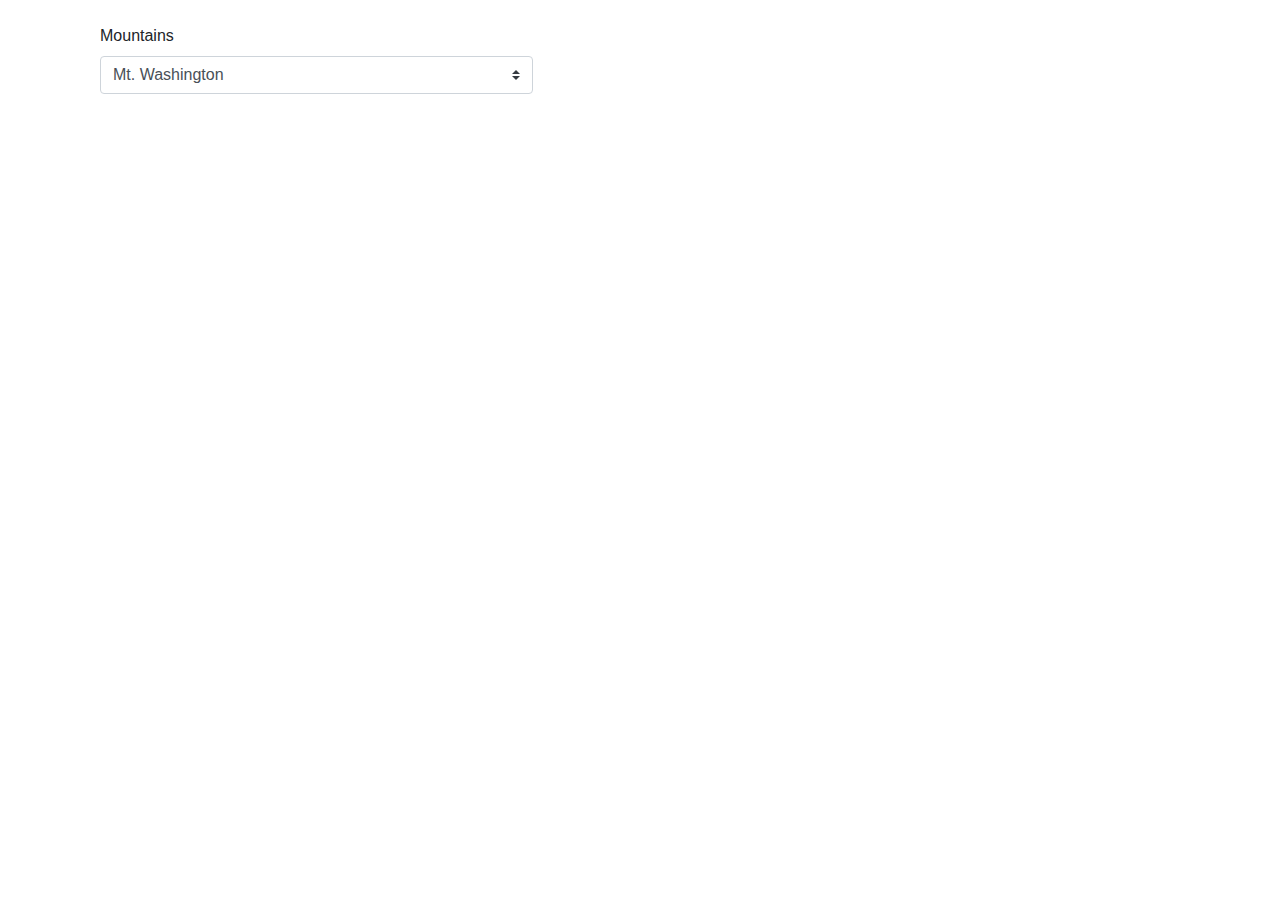
<file: mountains/index.html>
<!doctype html>
<html lang="en">

<head>
  <!-- Required meta tags -->
  <meta charset="utf-8">
  <meta name="viewport" content="width=device-width, initial-scale=1, shrink-to-fit=no">

  <!-- Bootstrap CSS -->
  <link rel="stylesheet" href="https://stackpath.bootstrapcdn.com/bootstrap/4.3.1/css/bootstrap.min.css"
    integrity="sha384-ggOyR0iXCbMQv3Xipma34MD+dH/1fQ784/j6cY/iJTQUOhcWr7x9JvoRxT2MZw1T" crossorigin="anonymous">
  <title>Hello, world!</title>
</head>

<body>
  <div class="container">
    <div class="row">
      <div class="col">
        <div class="col-md-5 mb-3">
          <br>
          <label for="mountainsdd">Mountains</label>
          <select class="custom-select d-block w-100" id="mountainsdd" name="mountainsdd">
          </select>
          <div id="imagesDiv"> </div>
        </div>
        <table id="tableMnt">
          </table>
    </div>
    </div>
  </div>

  <!-- Optional JavaScript -->
  <!-- jQuery first, then Popper.js, then Bootstrap JS -->
  <script src="https://code.jquery.com/jquery-3.3.1.min.js"></script>
  <script src="https://cdnjs.cloudflare.com/ajax/libs/popper.js/1.14.7/umd/popper.min.js"
    integrity="sha384-UO2eT0CpHqdSJQ6hJty5KVphtPhzWj9WO1clHTMGa3JDZwrnQq4sF86dIHNDz0W1"
    crossorigin="anonymous"></script>
  <script src="https://stackpath.bootstrapcdn.com/bootstrap/4.3.1/js/bootstrap.min.js"
    integrity="sha384-JjSmVgyd0p3pXB1rRibZUAYoIIy6OrQ6VrjIEaFf/nJGzIxFDsf4x0xIM+B07jRM"
    crossorigin="anonymous"></script>
  <script src="scripts/scripts.js"></script>
</body>

</html>
</file>
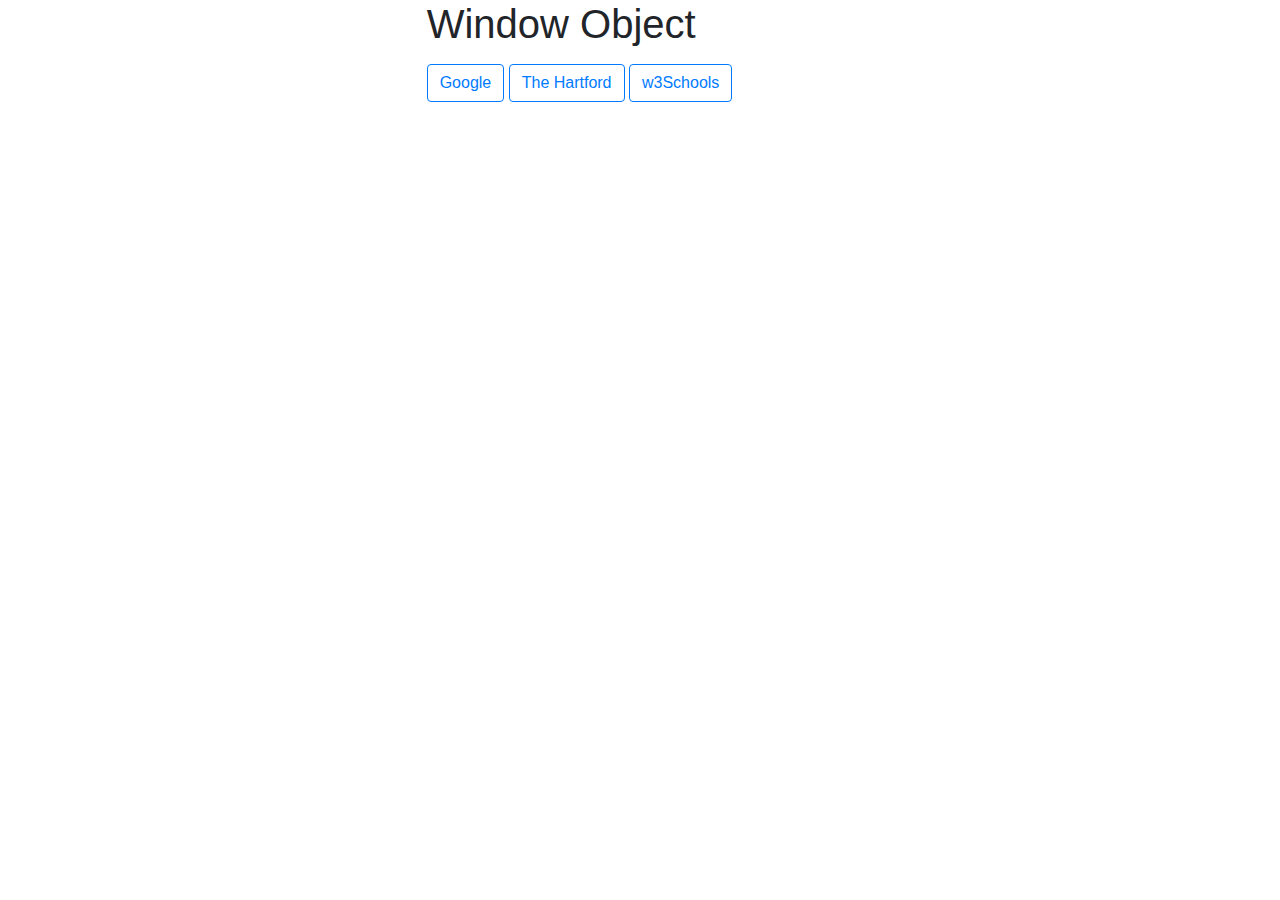
<file: Mod01/windowObject/index.html>
<!doctype html>
<html lang="en">

<head>
    <!-- Required meta tags -->
    <meta charset="utf-8">
    <meta name="viewport" content="width=device-width, initial-scale=1, shrink-to-fit=no">

    <!-- Bootstrap CSS -->
    <link rel="stylesheet" href="https://stackpath.bootstrapcdn.com/bootstrap/4.3.1/css/bootstrap.min.css"
        integrity="sha384-ggOyR0iXCbMQv3Xipma34MD+dH/1fQ784/j6cY/iJTQUOhcWr7x9JvoRxT2MZw1T" crossorigin="anonymous">
    <title>windowObject</title>
</head>

<body>
    <main class="row no-gutters">
        <section class="container col-md-5 offset-md-4 formBorder">
            <h1 class="mb-3">Window Object</h1>
            <form class="form " autocomplete="off" method="GET">
                <button id="google" class="btn btn-outline-primary" type="button">Google</button>
                <button id="hartford" class="btn btn-outline-primary" type="button">The Hartford</button>
                <button id="w3Schools" class="btn btn btn-outline-primary" type="button">w3Schools</button>
                </div>
            </form>
        </section>
    </Main>



    <!-- Optional JavaScript -->
    <!-- jQuery first, then Popper.js, then Bootstrap JS -->
    <script src="https://code.jquery.com/jquery-3.3.1.slim.min.js"
        integrity="sha384-q8i/X+965DzO0rT7abK41JStQIAqVgRVzpbzo5smXKp4YfRvH+8abtTE1Pi6jizo"
        crossorigin="anonymous"></script>
    <script src="https://cdnjs.cloudflare.com/ajax/libs/popper.js/1.14.7/umd/popper.min.js"
        integrity="sha384-UO2eT0CpHqdSJQ6hJty5KVphtPhzWj9WO1clHTMGa3JDZwrnQq4sF86dIHNDz0W1"
        crossorigin="anonymous"></script>
    <script src="https://stackpath.bootstrapcdn.com/bootstrap/4.3.1/js/bootstrap.min.js"
        integrity="sha384-JjSmVgyd0p3pXB1rRibZUAYoIIy6OrQ6VrjIEaFf/nJGzIxFDsf4x0xIM+B07jRM"
        crossorigin="anonymous"></script>
    <script src="windowObjs2.js"></script>
</body>

</html>
</file>
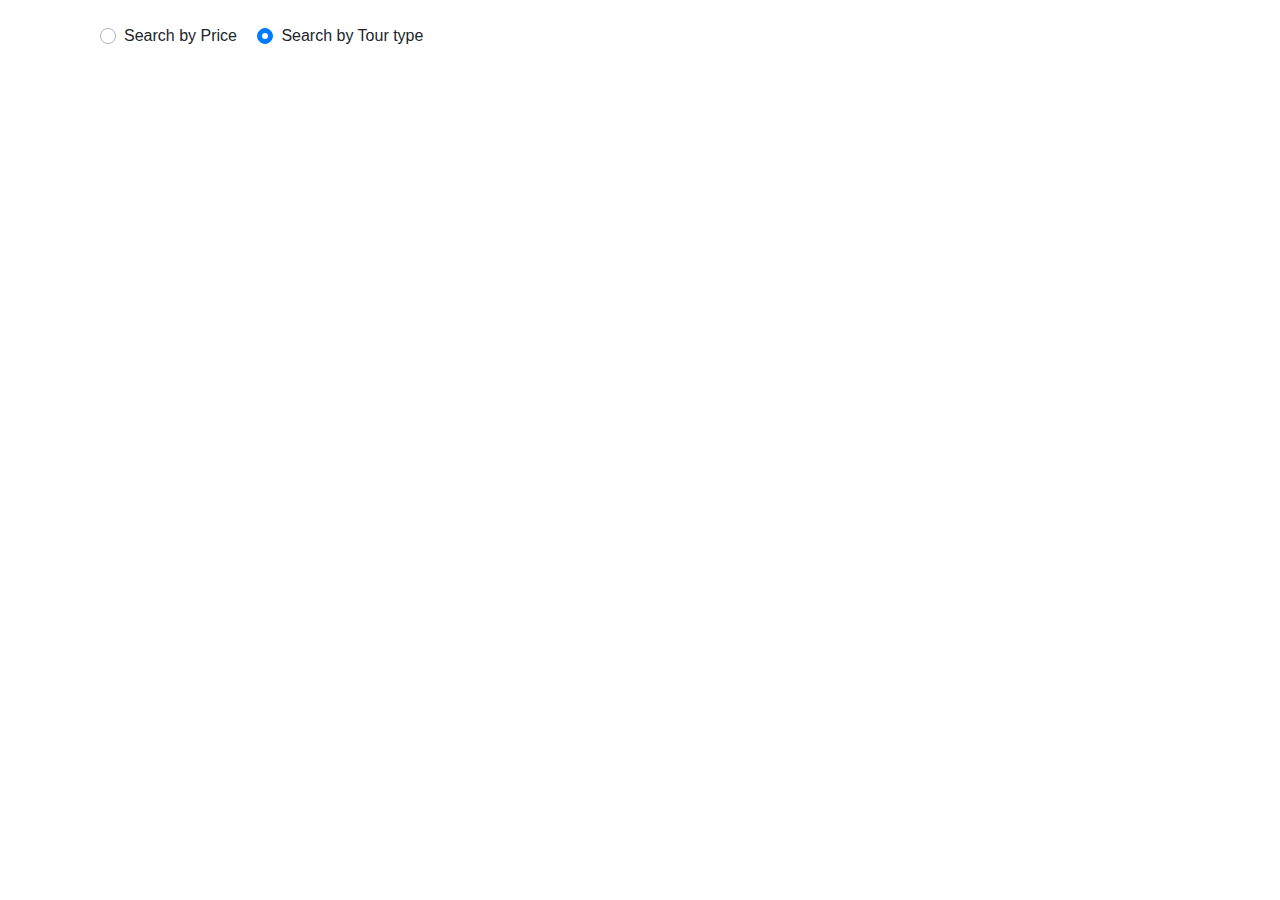
<file: Mod03/AddingandRemovingTables/index.html>
<!doctype html>
<html lang="en">

<head>
  <!-- Required meta tags -->
  <meta charset="utf-8">
  <meta name="viewport" content="width=device-width, initial-scale=1, shrink-to-fit=no">

  <!-- Bootstrap CSS -->
  <link rel="stylesheet" href="https://stackpath.bootstrapcdn.com/bootstrap/4.3.1/css/bootstrap.min.css"
    integrity="sha384-ggOyR0iXCbMQv3Xipma34MD+dH/1fQ784/j6cY/iJTQUOhcWr7x9JvoRxT2MZw1T" crossorigin="anonymous">
  <title>Hello, world!</title>
</head>

<body>
  <div class="container options">
    <div class="row">
      <div class="col">
        <div class="col-md-5 mb-3">
          <br>
          <div>
            
            <!-- Divs For radio buttons-->
            <div class="custom-control custom-radio custom-control-inline">
              <input type="radio" id="searchPrice" name="customRadioInline1" class="custom-control-input" value="true">
              <label class="custom-control-label" for="searchPrice">Search by Price</label>
            </div>
            <div class="custom-control custom-radio custom-control-inline">
              <input type="radio" id="tourType" name="customRadioInline1" class="custom-control-input" value="false"
                checked>
              <label class="custom-control-label" for="tourType">Search by Tour type</label>
            </div>
          
            <!--Radio buttons end-->
        
            <div id="showTours">
            <label for="tourddl">Show Tours</label>
            <select class="custom-select d-block w-100" id="tourddl" name="tourddl">
              <option value="Adventure Tours"> Adventure Tours</option>
              <option value="Food Tours"> Food Tours</option>
              <option value="Museum Tours"> Museum Tours</option>
            </select>
            <div class="col">
              <br>
              <button id="showBtn" type="button" class="btn btn-outline-success">Show</button>
            </div>
          <table id="tours">
            <tr>
              <th>Title</th>
              <th>Price</th>
            </tr>
          </table>
          </div>
        
  <!-- Optional JavaScript -->
  <!-- jQuery first, then Popper.js, then Bootstrap JS -->
  <script src="https://code.jquery.com/jquery-3.3.1.slim.min.js"
    integrity="sha384-q8i/X+965DzO0rT7abK41JStQIAqVgRVzpbzo5smXKp4YfRvH+8abtTE1Pi6jizo"
    crossorigin="anonymous"></script>
  <script src="https://cdnjs.cloudflare.com/ajax/libs/popper.js/1.14.7/umd/popper.min.js"
    integrity="sha384-UO2eT0CpHqdSJQ6hJty5KVphtPhzWj9WO1clHTMGa3JDZwrnQq4sF86dIHNDz0W1"
    crossorigin="anonymous"></script>
  <script src="https://stackpath.bootstrapcdn.com/bootstrap/4.3.1/js/bootstrap.min.js"
    integrity="sha384-JjSmVgyd0p3pXB1rRibZUAYoIIy6OrQ6VrjIEaFf/nJGzIxFDsf4x0xIM+B07jRM"
    crossorigin="anonymous"></script>
  <script src="scripts/scripts.js"></script>
</body>

</html>
</file>
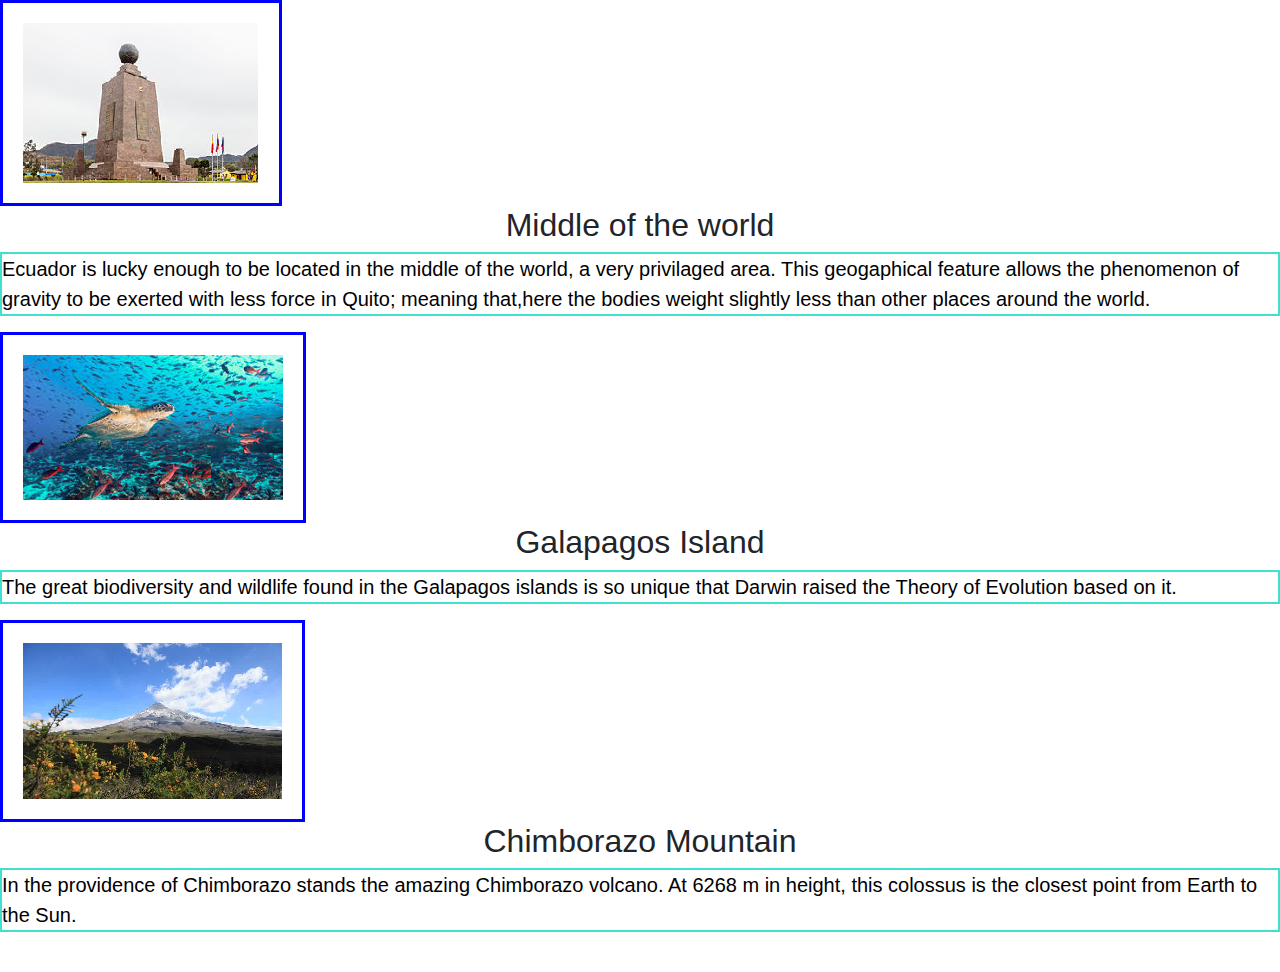
<file: Mod01/documentObjectModel/ex1/index.html>
<!doctype html>
<html lang="en">

<head>
  <!-- Required meta tags -->
  <meta charset="utf-8">
  <meta name="viewport" content="width=device-width, initial-scale=1, shrink-to-fit=no">

  <!-- Bootstrap CSS -->
  <link rel="stylesheet" href="https://stackpath.bootstrapcdn.com/bootstrap/4.3.1/css/bootstrap.min.css"
    integrity="sha384-ggOyR0iXCbMQv3Xipma34MD+dH/1fQ784/j6cY/iJTQUOhcWr7x9JvoRxT2MZw1T" crossorigin="anonymous">
  <link href="https://fonts.googleapis.com/css?family=Pangolin&display=swap" rel="stylesheet">
  <link href="https://fonts.googleapis.com/css?family=Averia+Libre&display=swap" rel="stylesheet">
  <link rel="stylesheet" href="styles/style.css">
  <link rel="icon" type="image/png" href="images/favicon.png" />
  <title>VisitEcuador.com</title>
</head>

<body>

 

  <!-- Section paragraphs -->

  <section class="row no-gutters">
    <aside class=""> <img class="img1" src="images/middle.png" alt="Middle of the world monument " />
    </aside>
    <article>
      <h2>Middle of the world</h2>
      <p >
        Ecuador is lucky enough to be located in the middle of the world, a very privilaged area. This geogaphical
        feature allows the phenomenon of gravity to be exerted with less force in Quito; meaning that,here the bodies
        weight slightly less
        than other places around the world. </p>
    </article>
    
  </section>
  <section>
    <aside class=> <img class="img1" src="images/galapagos.png" alt="Turtle" />
    </aside>
    <article>
      <h2>Galapagos Island</h2>
      <p >The great biodiversity and wildlife found in the
        Galapagos islands is so unique that Darwin raised the Theory of Evolution based on it.
      </p>
    </article>
  </section>

  <section>
    <aside > <img class="img1" src="images/chimborazo.png" alt="Mountain" />
    </aside>

    <article>
      <h2>Chimborazo Mountain</h2>
      <p>
        In the providence of Chimborazo stands the amazing Chimborazo volcano. At 6268 m in height, this colossus is
        the closest point from Earth to the Sun.
      </p>
      <br>
    </article>
  </section>
  


  <!-- Optional JavaScript -->

  <!-- jQuery first, then Popper.js, then Bootstrap JS -->
  <script src="https://code.jquery.com/jquery-3.3.1.slim.min.js"
    integrity="sha384-q8i/X+965DzO0rT7abK41JStQIAqVgRVzpbzo5smXKp4YfRvH+8abtTE1Pi6jizo"
    crossorigin="anonymous"></script>
  <script src="https://cdnjs.cloudflare.com/ajax/libs/popper.js/1.14.7/umd/popper.min.js"
    integrity="sha384-UO2eT0CpHqdSJQ6hJty5KVphtPhzWj9WO1clHTMGa3JDZwrnQq4sF86dIHNDz0W1"
    crossorigin="anonymous"></script>
  <script src="https://stackpath.bootstrapcdn.com/bootstrap/4.3.1/js/bootstrap.min.js"
    integrity="sha384-JjSmVgyd0p3pXB1rRibZUAYoIIy6OrQ6VrjIEaFf/nJGzIxFDsf4x0xIM+B07jRM"
    crossorigin="anonymous"></script>
    <script src="scripts/script.js"></script>


</body>

</html>
</file>
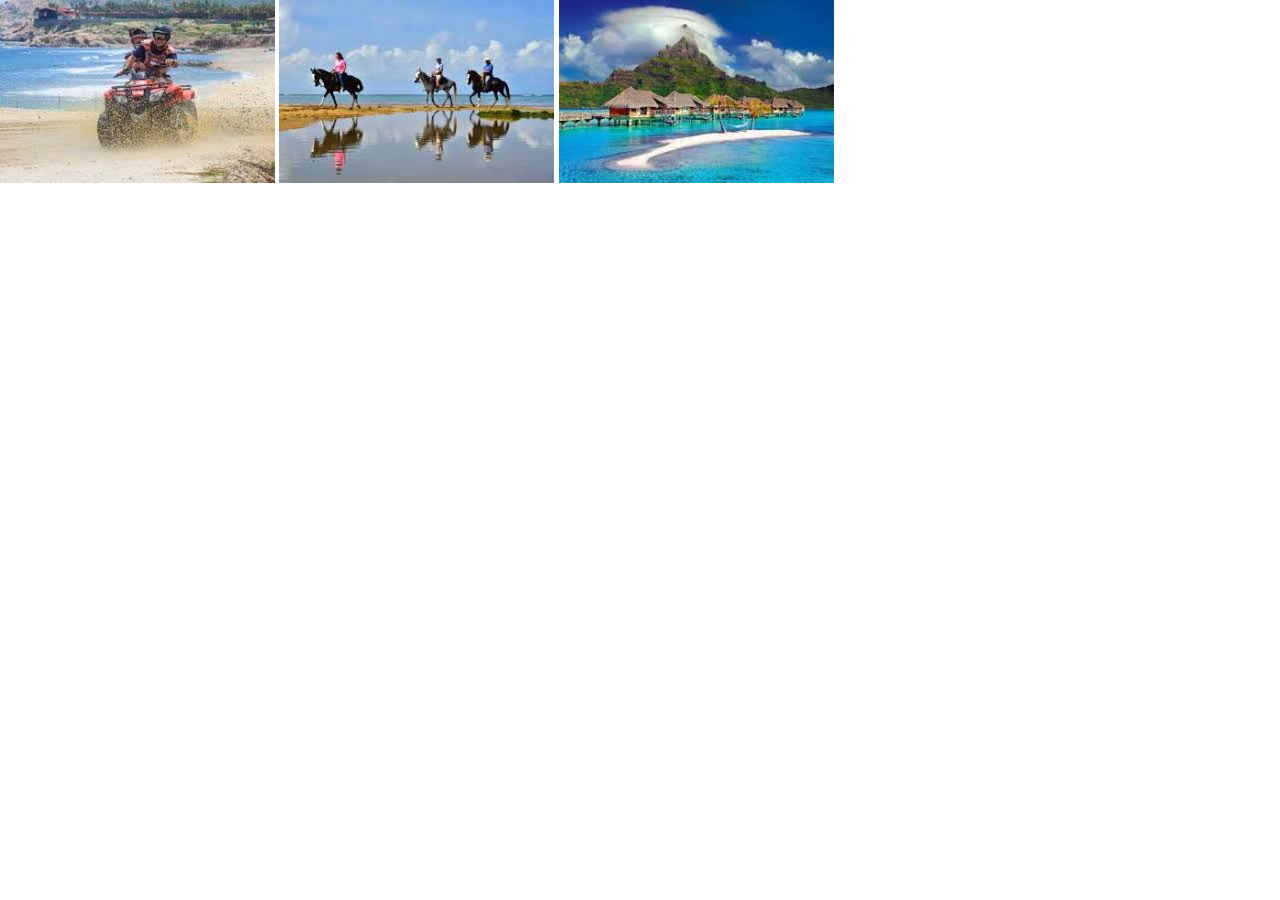
<file: Mod02/workingwithelements/cssProperties/index.html>
<!doctype html>
<html lang="en">

<head>
    <!-- Required meta tags -->
    <meta charset="utf-8">
    <meta name="viewport" content="width=device-width, initial-scale=1, shrink-to-fit=no">

    <!-- Bootstrap CSS -->
    <link rel="stylesheet" href="https://stackpath.bootstrapcdn.com/bootstrap/4.3.1/css/bootstrap.min.css"
        integrity="sha384-ggOyR0iXCbMQv3Xipma34MD+dH/1fQ784/j6cY/iJTQUOhcWr7x9JvoRxT2MZw1T" crossorigin="anonymous">
        <link rel="stylesheet" href="css/styles.css">
    <title>Hello, world!</title>
</head>

<body>
    <img id="img1"> </img>
    <img id="img2"> </img>
    <img id="img3"> </img>


    <!-- Optional JavaScript -->
    <!-- jQuery first, then Popper.js, then Bootstrap JS -->
    <script src="https://code.jquery.com/jquery-3.3.1.slim.min.js"
        integrity="sha384-q8i/X+965DzO0rT7abK41JStQIAqVgRVzpbzo5smXKp4YfRvH+8abtTE1Pi6jizo"
        crossorigin="anonymous"></script>
    <script src="https://cdnjs.cloudflare.com/ajax/libs/popper.js/1.14.7/umd/popper.min.js"
        integrity="sha384-UO2eT0CpHqdSJQ6hJty5KVphtPhzWj9WO1clHTMGa3JDZwrnQq4sF86dIHNDz0W1"
        crossorigin="anonymous"></script>
    <script src="https://stackpath.bootstrapcdn.com/bootstrap/4.3.1/js/bootstrap.min.js"
        integrity="sha384-JjSmVgyd0p3pXB1rRibZUAYoIIy6OrQ6VrjIEaFf/nJGzIxFDsf4x0xIM+B07jRM"
        crossorigin="anonymous"></script>
    <script src="scripts/scripts.js"></script>
</body>

</html>
</file>
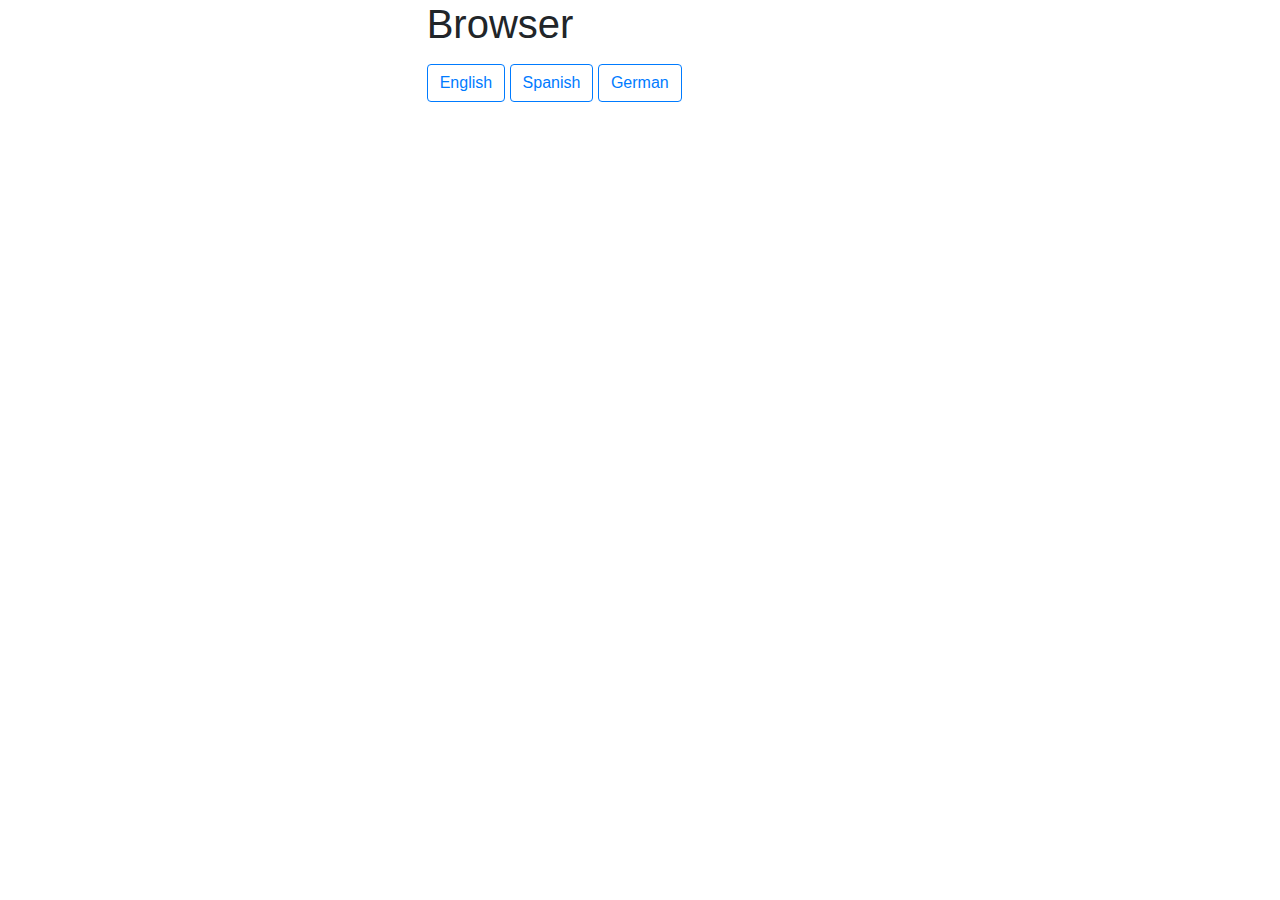
<file: Mod01/windowObject/navigator.html>
<!doctype html>
<html lang="en">

<head>
    <!-- Required meta tags -->
    <meta charset="utf-8">
    <meta name="viewport" content="width=device-width, initial-scale=1, shrink-to-fit=no">

    <!-- Bootstrap CSS -->
    <link rel="stylesheet" href="https://stackpath.bootstrapcdn.com/bootstrap/4.3.1/css/bootstrap.min.css"
        integrity="sha384-ggOyR0iXCbMQv3Xipma34MD+dH/1fQ784/j6cY/iJTQUOhcWr7x9JvoRxT2MZw1T" crossorigin="anonymous">
    <title>windowObject</title>
</head>

<body>
    <main class="row no-gutters">
        <section class="container col-md-5 offset-md-4 formBorder">
            <h1 class="mb-3">Browser</h1>
            <form class="form " autocomplete="off" method="GET">
                    <div class="popup" onclick="myFunction()">
                            <span class="popuptext" id="msgDiv"> </span>
                          </div> 
                <button id="openBtn" class="btn btn-outline-primary" type="button">English</button>
                <button id="googlesp" class="btn btn-outline-primary" type="button">Spanish</button>
                <button id="w3Schoolsgrm" class="btn btn btn-outline-primary" type="button">German</button>
                </div>
            </form>
        </section>
    </Main>



    <!-- Optional JavaScript -->
    <!-- jQuery first, then Popper.js, then Bootstrap JS -->
    <script src="https://code.jquery.com/jquery-3.3.1.slim.min.js"
        integrity="sha384-q8i/X+965DzO0rT7abK41JStQIAqVgRVzpbzo5smXKp4YfRvH+8abtTE1Pi6jizo"
        crossorigin="anonymous"></script>
    <script src="https://cdnjs.cloudflare.com/ajax/libs/popper.js/1.14.7/umd/popper.min.js"
        integrity="sha384-UO2eT0CpHqdSJQ6hJty5KVphtPhzWj9WO1clHTMGa3JDZwrnQq4sF86dIHNDz0W1"
        crossorigin="anonymous"></script>
    <script src="https://stackpath.bootstrapcdn.com/bootstrap/4.3.1/js/bootstrap.min.js"
        integrity="sha384-JjSmVgyd0p3pXB1rRibZUAYoIIy6OrQ6VrjIEaFf/nJGzIxFDsf4x0xIM+B07jRM"
        crossorigin="anonymous"></script>
    <script src="navigator.js"></script>
</body>

</html>
</file>
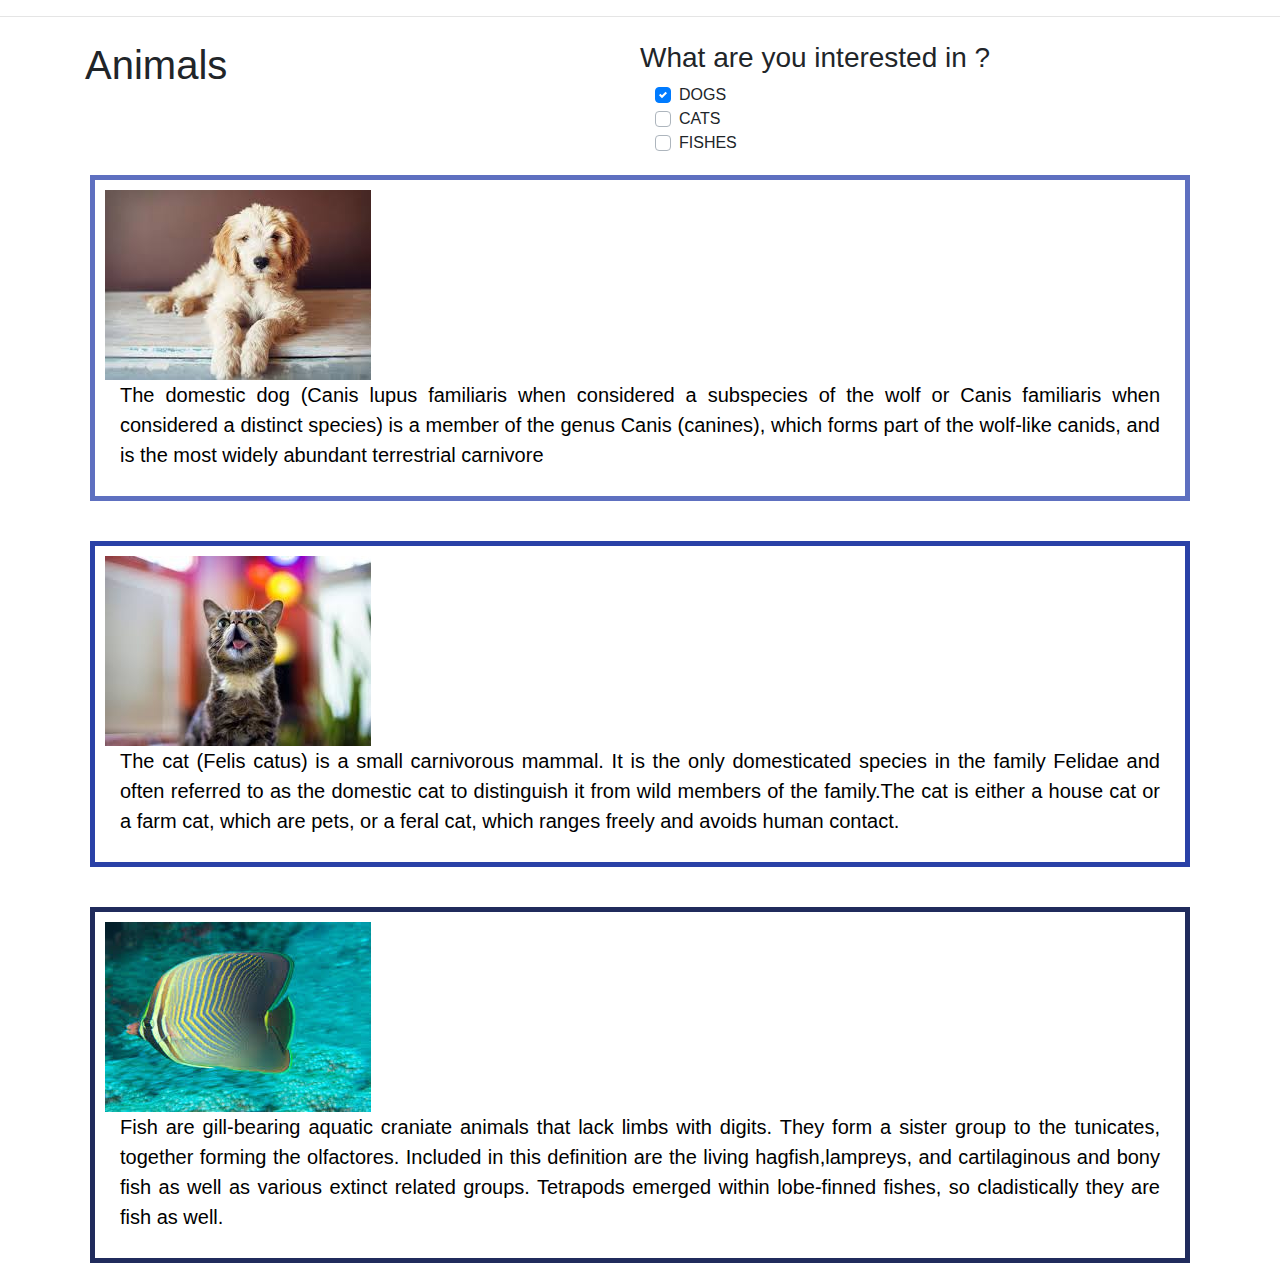
<file: Mod01/documentObjectModel/ex1/bonus.html>
<!doctype html>
<html lang="en">

<head>
    <!-- Required meta tags -->
    <meta charset="utf-8">
    <meta name="viewport" content="width=device-width, initial-scale=1, shrink-to-fit=no">

    <!-- Bootstrap CSS -->
    <link rel="stylesheet" href="https://stackpath.bootstrapcdn.com/bootstrap/4.3.1/css/bootstrap.min.css"
        integrity="sha384-ggOyR0iXCbMQv3Xipma34MD+dH/1fQ784/j6cY/iJTQUOhcWr7x9JvoRxT2MZw1T" crossorigin="anonymous">
    <link rel="stylesheet" href="styles/style.css">
    <title>Animal Categories</title>
</head>

<body>
    <hr class="mb-4">
    <div class="container">
        <div class="row">
            <div class="col-sm-5 col-md-6">
                <h1>Animals</h1>
            </div>
            <form>
                <h3>What are you interested in ?</h3>
                <div class="col-sm-5 offset-sm-2 col-md-6 offset-md-0">
                    <div class="custom-control custom-checkbox">
                        <input type="checkbox" class="custom-control-input" id="dog1" value="dogs" checked>
                        <label class="custom-control-label" for="dog1">DOGS</label>
                    </div>
                    <div class="custom-control custom-checkbox">
                        <input type="checkbox" class="custom-control-input" id="cat1" value="cats">
                        <label class="custom-control-label" for="cat1">CATS</label>
                    </div>
                    <div class="custom-control custom-checkbox">
                        <input type="checkbox" class="custom-control-input" id="fish1" value="fish">
                        <label class="custom-control-label" for="fish1">FISHES</label>
                    </div>
                </div>
            </form>
            <div class="dogs">
                <img class="img1" src="images/dog.jpg" alt="dogs" />

                <div class="col-sm-6 col-md-5 col-lg-12">
                    <p> The domestic dog (Canis lupus familiaris when considered a subspecies of the wolf or
                        Canis familiaris when considered a distinct species) is a member of the genus Canis
                        (canines), which forms part of the wolf-like canids, and is the most widely abundant
                        terrestrial carnivore</p>
                </div>
            </div>

            <div class="cats">
                <img class="img2" src="images/cat.jpg" alt="cats" />

                <div class="col-sm-6 col-md-5 col-lg-12">
                    <p> The cat (Felis catus) is a small carnivorous mammal. It is the only domesticated species in the
                        family Felidae and often referred to as the domestic cat to distinguish it from wild members of
                        the family.The cat is either a house cat or a farm cat, which are pets, or a feral cat, which
                        ranges freely and avoids human contact.</p>
                </div>
            </div>
            <div class="fish">
                <img class="img3" src="images/fish.jpg" alt="fish" />
                <div class="col-sm-6 col-md-5 col-lg-12">
                    <p> Fish are gill-bearing aquatic craniate animals that lack limbs with digits. They form a sister
                        group to the tunicates, together forming the olfactores. Included in this definition are the
                        living hagfish,lampreys, and cartilaginous and bony fish as well as various extinct related groups.
                        Tetrapods emerged within lobe-finned fishes, so cladistically they are fish as well. </p>
                </div>
            </div>
        </div>
    </div>
    </div>
    <!-- Optional JavaScript -->
    <!-- jQuery first, then Popper.js, then Bootstrap JS -->
    <script src="https://code.jquery.com/jquery-3.3.1.slim.min.js"
        integrity="sha384-q8i/X+965DzO0rT7abK41JStQIAqVgRVzpbzo5smXKp4YfRvH+8abtTE1Pi6jizo"
        crossorigin="anonymous"></script>
    <script src="https://cdnjs.cloudflare.com/ajax/libs/popper.js/1.14.7/umd/popper.min.js"
        integrity="sha384-UO2eT0CpHqdSJQ6hJty5KVphtPhzWj9WO1clHTMGa3JDZwrnQq4sF86dIHNDz0W1"
        crossorigin="anonymous"></script>
    <script src="https://stackpath.bootstrapcdn.com/bootstrap/4.3.1/js/bootstrap.min.js"
        integrity="sha384-JjSmVgyd0p3pXB1rRibZUAYoIIy6OrQ6VrjIEaFf/nJGzIxFDsf4x0xIM+B07jRM"
        crossorigin="anonymous"></script>
    <script src="scripts/bonus.js"></script>
</body>

</html>
</file>
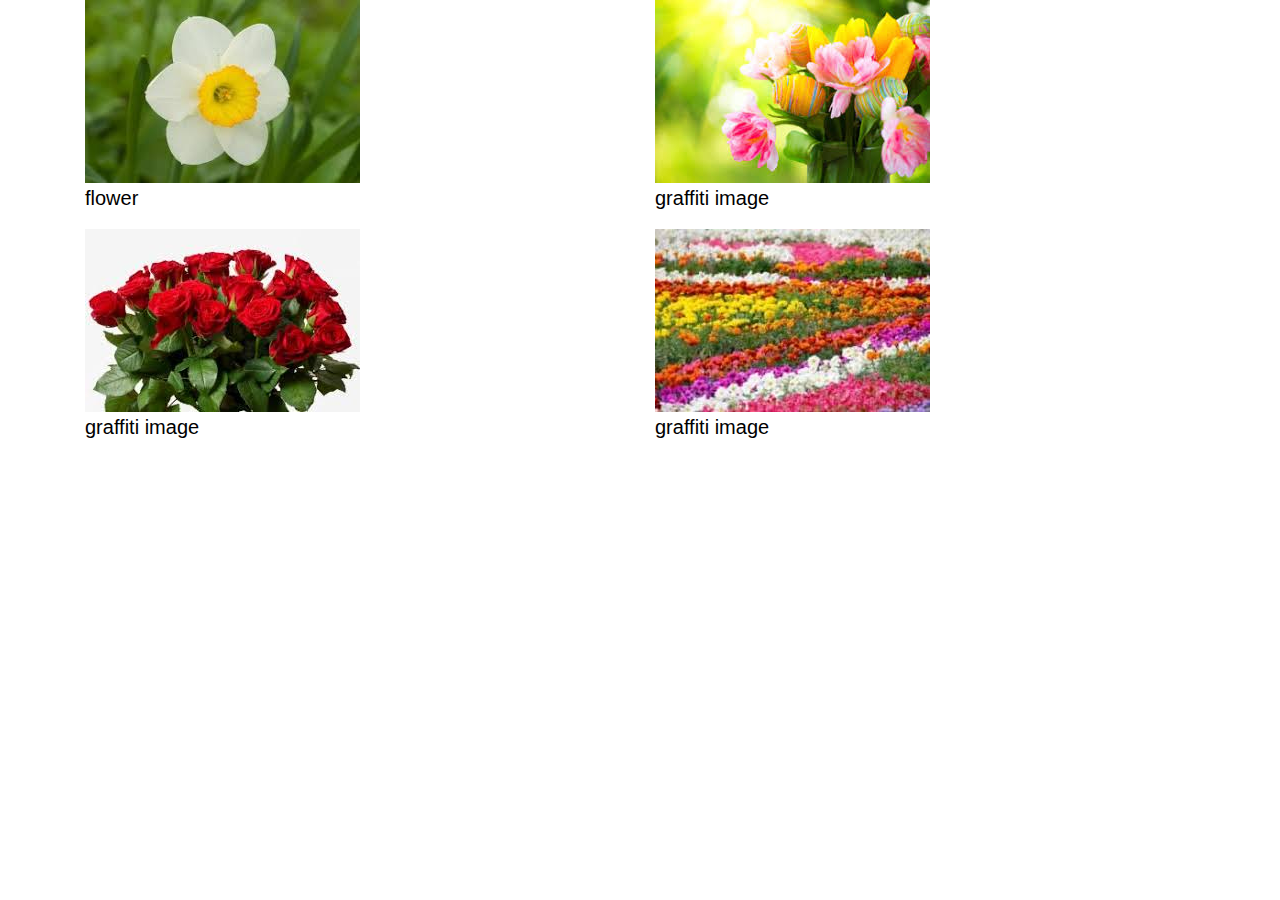
<file: Mod01/documentObjectModel/ex1/queryselectorall.html>
<!doctype html>
<html lang="en">

<head>
    <!-- Required meta tags -->
    <meta charset="utf-8">
    <meta name="viewport" content="width=device-width, initial-scale=1, shrink-to-fit=no">

    <!-- Bootstrap CSS -->
    <link rel="stylesheet" href="https://stackpath.bootstrapcdn.com/bootstrap/4.3.1/css/bootstrap.min.css"
        integrity="sha384-ggOyR0iXCbMQv3Xipma34MD+dH/1fQ784/j6cY/iJTQUOhcWr7x9JvoRxT2MZw1T" crossorigin="anonymous">
        <link rel="stylesheet" href="styles/style.css">
    <title>Hello, world!</title>
</head>

<body>
    <div class="container">
        <div class="row">
            <div class="col">
                <img class="img1" src="images/flower1.jpg" alt="flower" id="image1" />
                <p id="para1"> </p>
            </div>

            <div class="col">
                <img class="img1" src="images/flower2.jpg" id="image2"/>
                <p id="para2"> </p>
            </div>
            <div class="w-100">
            </div>
            <div class="col">
                <img class="img1" src="images/flower3.jpg" id="image3"/>
                <p id="para3"> </p>
            </div>
            <div class="col">
                <img class="img1" src="images/flower4.jpg"  id="image4"/>
                <p id="para4"> </p>
            </div>
        </div>
    </div>

    <!-- Optional JavaScript -->
    <!-- jQuery first, then Popper.js, then Bootstrap JS -->
    <script src="https://code.jquery.com/jquery-3.3.1.slim.min.js"
        integrity="sha384-q8i/X+965DzO0rT7abK41JStQIAqVgRVzpbzo5smXKp4YfRvH+8abtTE1Pi6jizo"
        crossorigin="anonymous"></script>
    <script src="https://cdnjs.cloudflare.com/ajax/libs/popper.js/1.14.7/umd/popper.min.js"
        integrity="sha384-UO2eT0CpHqdSJQ6hJty5KVphtPhzWj9WO1clHTMGa3JDZwrnQq4sF86dIHNDz0W1"
        crossorigin="anonymous"></script>
    <script src="https://stackpath.bootstrapcdn.com/bootstrap/4.3.1/js/bootstrap.min.js"
        integrity="sha384-JjSmVgyd0p3pXB1rRibZUAYoIIy6OrQ6VrjIEaFf/nJGzIxFDsf4x0xIM+B07jRM"
        crossorigin="anonymous"></script>
    <script src="scripts/ex3.js"></script>
</body>

</html>
</file>
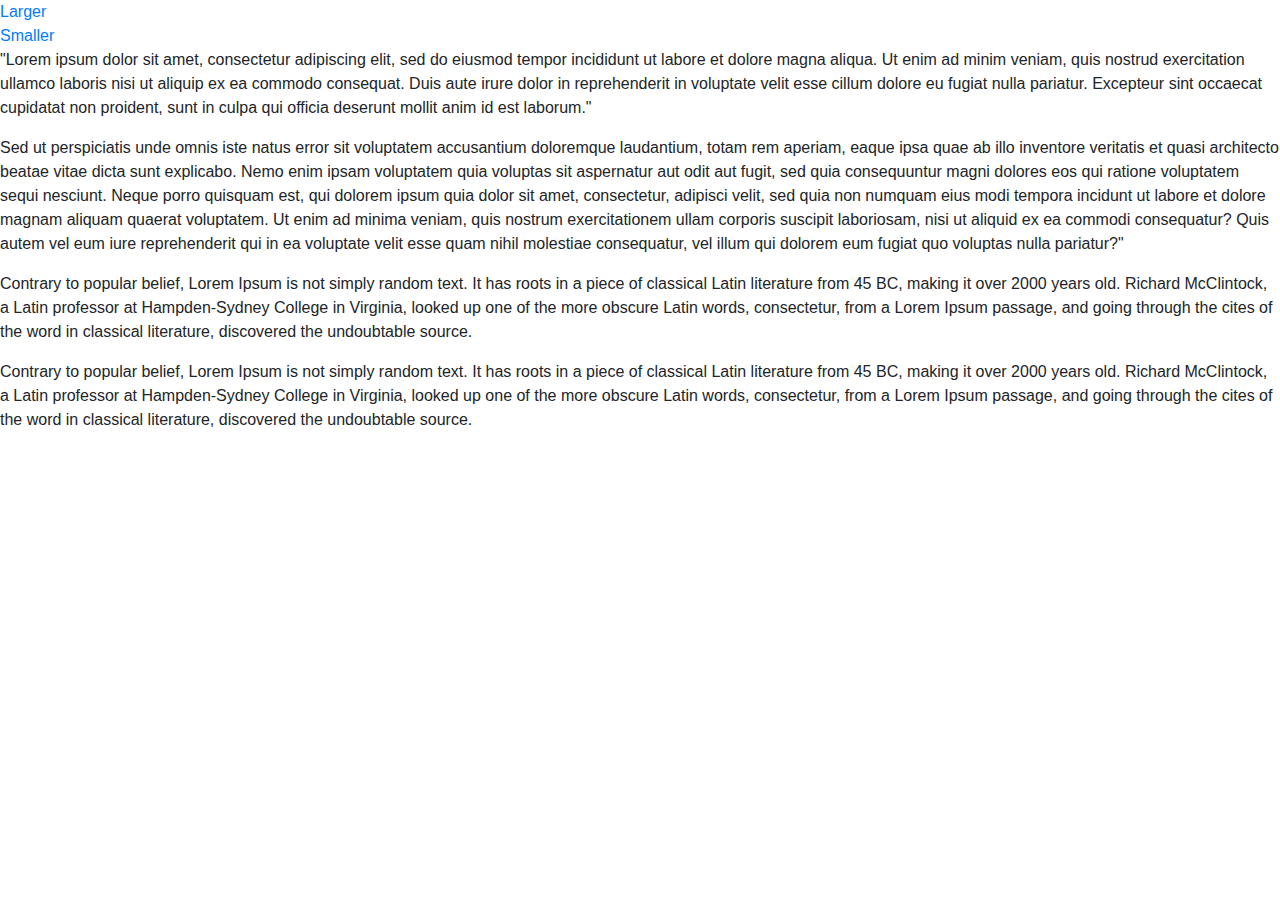
<file: Mod02/workingwithelements/cssProperties/index2.html>
<!doctype html>
<html lang="en">

<head>
    <!-- Required meta tags -->
    <meta charset="utf-8">
    <meta name="viewport" content="width=device-width, initial-scale=1, shrink-to-fit=no">

    <!-- Bootstrap CSS -->
    <link rel="stylesheet" href="https://stackpath.bootstrapcdn.com/bootstrap/4.3.1/css/bootstrap.min.css"
        integrity="sha384-ggOyR0iXCbMQv3Xipma34MD+dH/1fQ784/j6cY/iJTQUOhcWr7x9JvoRxT2MZw1T" crossorigin="anonymous">
    <link rel="stylesheet" href="css/styles.css">
    <title>Hello, world!</title>
</head>

<body>
    <a id="larger" href="#">Larger</a>
    </br>
    <a id="smaller" href="#">Smaller</a>
    <p> "Lorem ipsum dolor sit amet, consectetur adipiscing elit, sed do eiusmod tempor incididunt ut labore et dolore
        magna aliqua. Ut enim ad minim veniam, quis nostrud exercitation ullamco
        laboris nisi ut aliquip ex ea commodo consequat. Duis aute irure dolor in reprehenderit in voluptate velit esse
        cillum dolore eu fugiat nulla pariatur. Excepteur sint occaecat cupidatat
        non proident, sunt in culpa qui officia deserunt mollit anim id est laborum."</p>
    <p>Sed ut perspiciatis unde omnis iste natus error sit voluptatem accusantium doloremque laudantium, totam rem
        aperiam, eaque ipsa quae ab illo inventore veritatis et quasi architecto beatae vitae
        dicta sunt explicabo. Nemo enim ipsam voluptatem quia voluptas sit aspernatur aut odit aut fugit, sed quia
        consequuntur magni dolores eos qui ratione voluptatem sequi nesciunt. Neque porro quisquam est,
        qui dolorem ipsum quia dolor sit amet, consectetur, adipisci velit, sed quia non numquam eius modi tempora
        incidunt ut labore et dolore magnam aliquam quaerat voluptatem. Ut enim ad minima veniam, quis nostrum
        exercitationem ullam corporis suscipit laboriosam, nisi ut aliquid ex ea commodi consequatur? Quis autem vel eum
        iure reprehenderit qui in ea voluptate velit esse quam nihil molestiae consequatur, vel illum qui dolorem eum
        fugiat quo voluptas nulla pariatur?"</p>
    <p> Contrary to popular belief, Lorem Ipsum is not simply random text. It has roots in a piece of classical Latin literature
        from 45 BC, making it over 2000 years old. Richard McClintock, a Latin professor at Hampden-Sydney College in
        Virginia, looked up one of the more obscure Latin words, consectetur, from a Lorem Ipsum passage, and going through the cites of the
        word in classical literature, discovered the undoubtable source. </p>
    <p> Contrary to popular belief, Lorem Ipsum is not simply random text. It has roots in a piece of classical Latin literature
        from 45 BC, making it over 2000 years old. Richard McClintock, a Latin professor at Hampden-Sydney College in
        Virginia, looked up one of the more obscure Latin words, consectetur, from a Lorem Ipsum passage, and going through the cites of the
        word in classical literature, discovered the undoubtable source. </p>    

    <!-- Optional JavaScript -->
    <!-- jQuery first, then Popper.js, then Bootstrap JS -->
    <script src="https://code.jquery.com/jquery-3.3.1.slim.min.js"
        integrity="sha384-q8i/X+965DzO0rT7abK41JStQIAqVgRVzpbzo5smXKp4YfRvH+8abtTE1Pi6jizo"
        crossorigin="anonymous"></script>
    <script src="https://cdnjs.cloudflare.com/ajax/libs/popper.js/1.14.7/umd/popper.min.js"
        integrity="sha384-UO2eT0CpHqdSJQ6hJty5KVphtPhzWj9WO1clHTMGa3JDZwrnQq4sF86dIHNDz0W1"
        crossorigin="anonymous"></script>
    <script src="https://stackpath.bootstrapcdn.com/bootstrap/4.3.1/js/bootstrap.min.js"
        integrity="sha384-JjSmVgyd0p3pXB1rRibZUAYoIIy6OrQ6VrjIEaFf/nJGzIxFDsf4x0xIM+B07jRM"
        crossorigin="anonymous"></script>
    <script src="scripts/scripts2.js"></script>   
</body>

</html>
</file>
<file: Mod01/documentObjectModel/ex1/styles/style.css>
h2{ text-align: center}

.formBorder {
    margin-top: 10%;
    padding: 2%;
    border-radius: 20px;
    border-style: solid;
    border-color: lightseagreen;
  }

  p{
    color: black;
    font-size: 20px;
  }

  .dogs{
    margin:20px;
    border:5px solid rgb(94, 112, 192);
    padding:10px;
    text-align: justify
  }
  .cats{
    margin:20px;
    border:5px solid rgb(42, 65, 167);
    padding:10px;
    text-align: justify
  }
  .fish{
    margin:20px;
    border:5px solid rgb(32, 43, 92);
    padding:10px;
    text-align: justify
  }
</file>
<file: Mod02/workingwithelements/cssProperties/css/styles.css>
p{ font-size: 1em}
</file>
